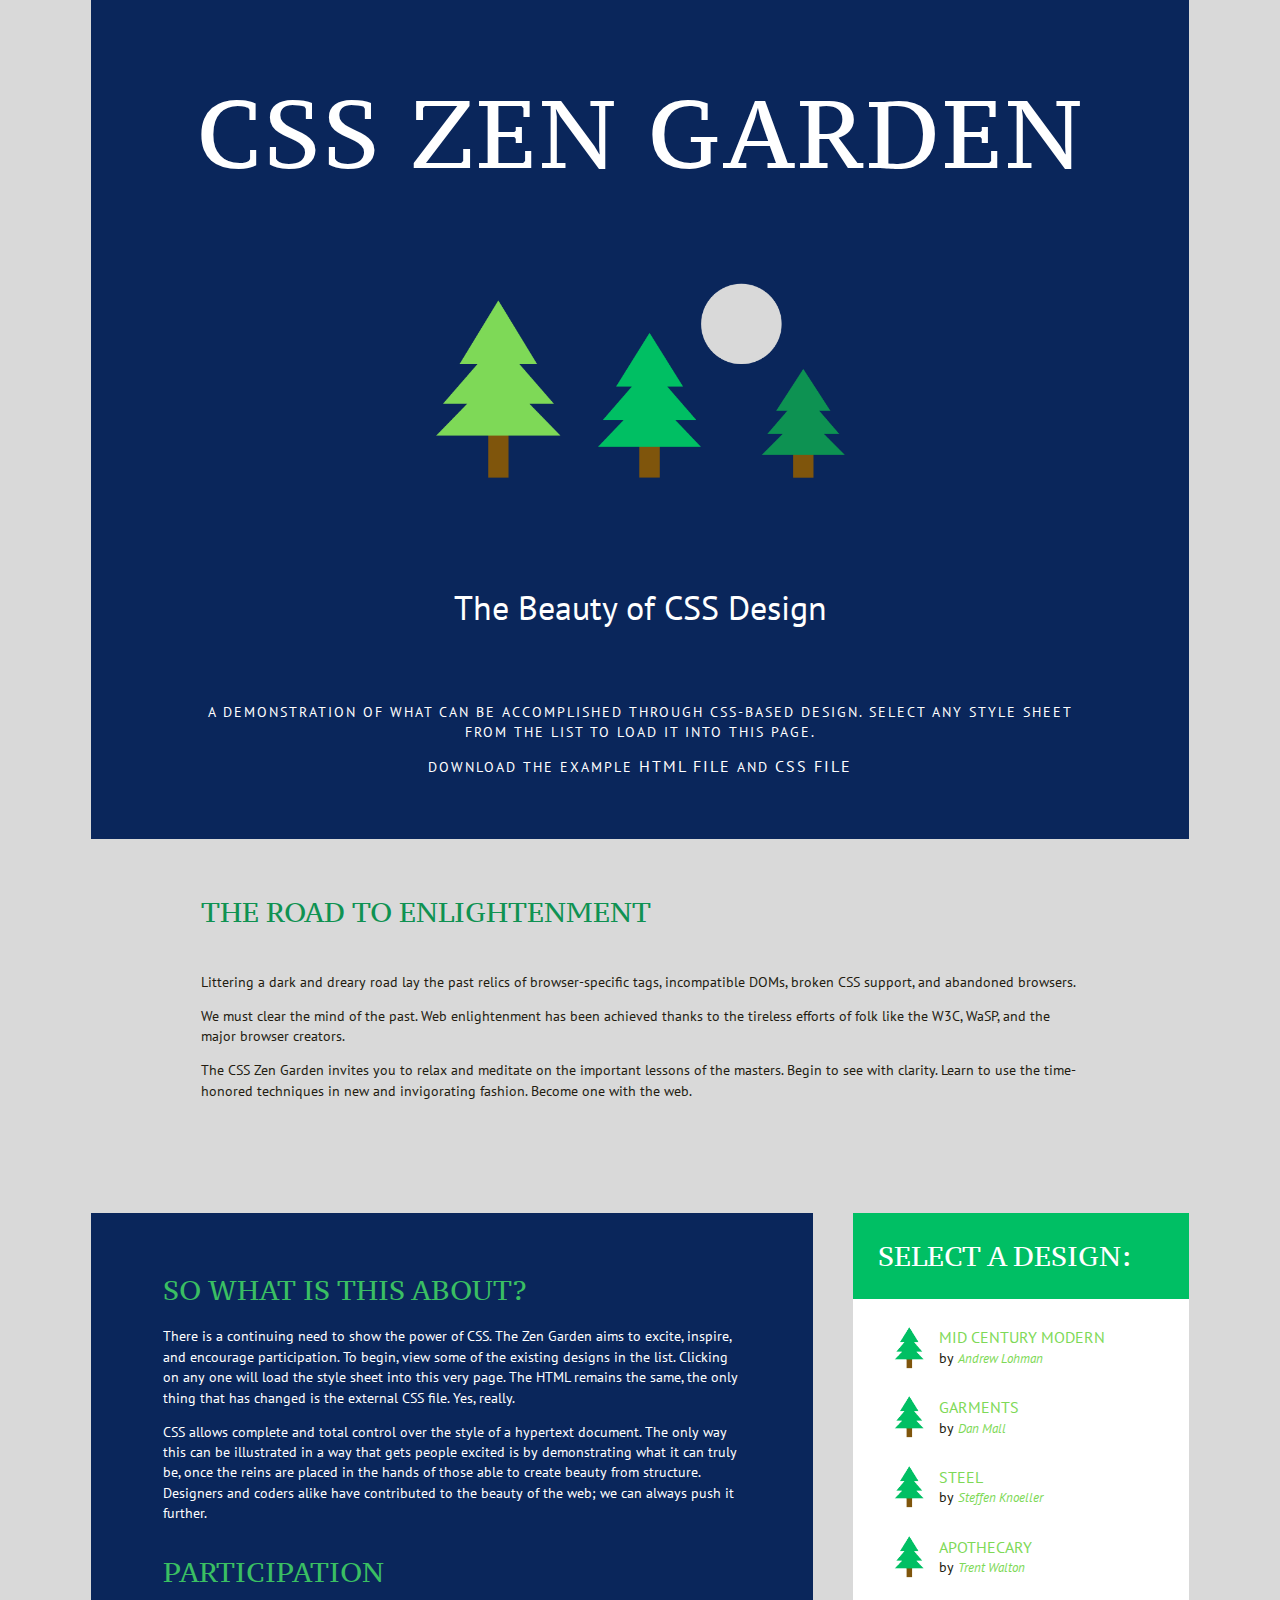
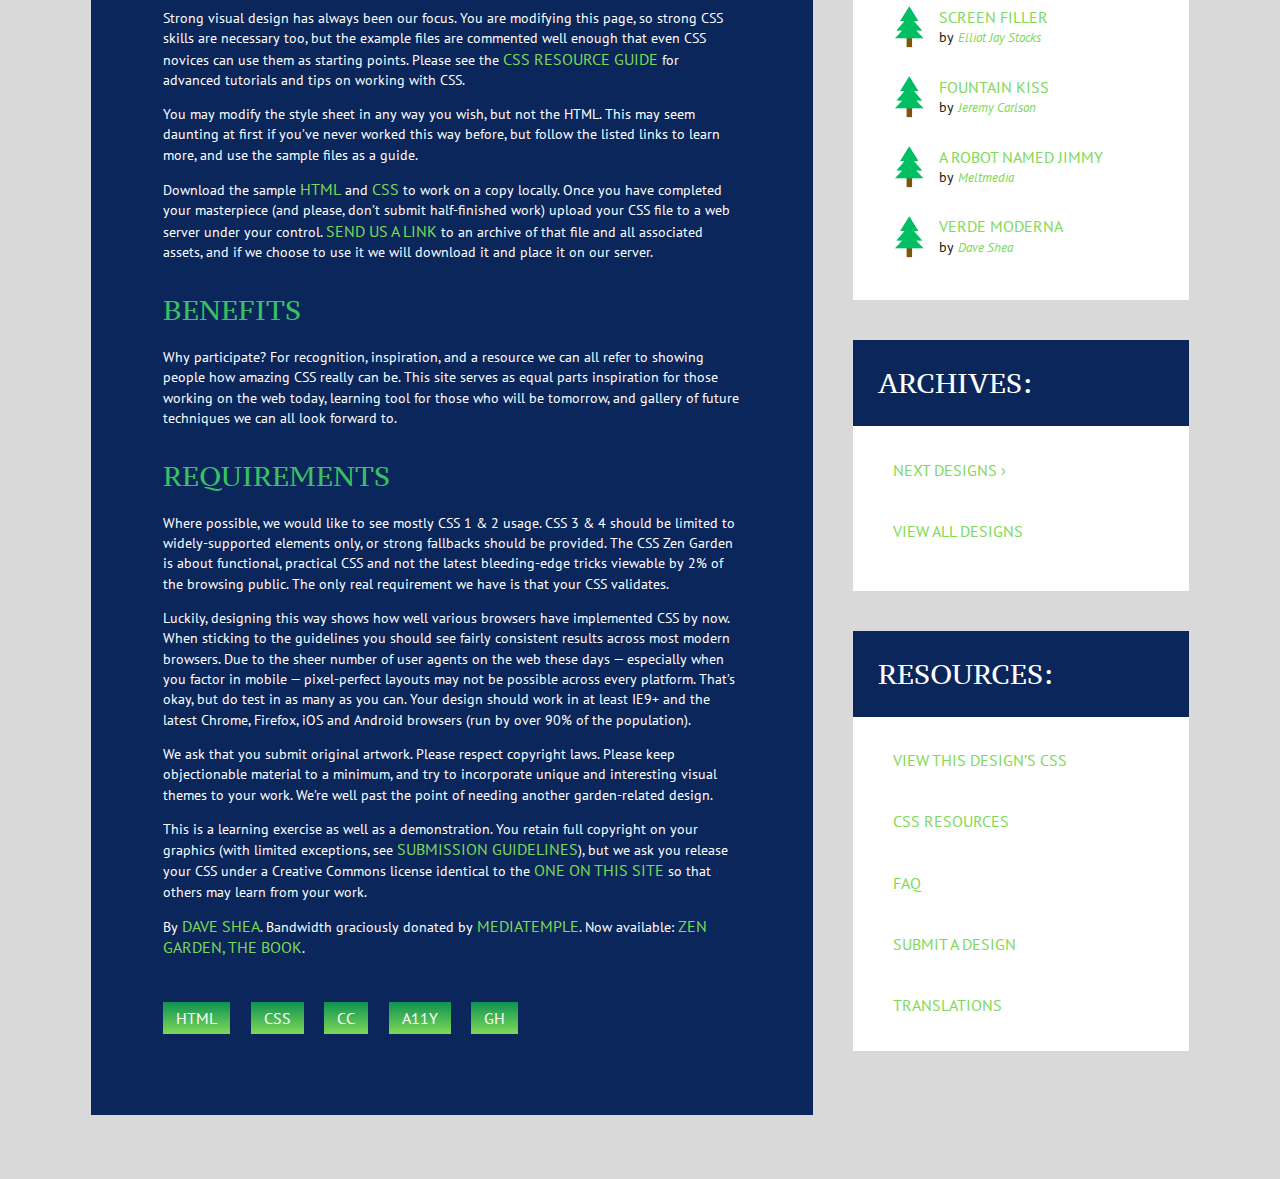
<file: index.html>
<!DOCTYPE html>
<html lang="en">
<head>
	<meta charset="utf-8">
	<title>CSS Zen Garden: The Beauty of CSS Design</title>


	<link rel="stylesheet" media="screen" href="css/style.css">
	<link rel="alternate" type="application/rss+xml" title="RSS" href="http://www.csszengarden.com/zengarden.xml">

	<meta name="viewport" content="width=device-width, initial-scale=1.0">
	<meta name="author" content="Dave Shea">
	<meta name="description" content="A demonstration of what can be accomplished visually through CSS-based design.">
	<meta name="robots" content="all">


	<!--[if lt IE 9]>
	<script src="script/html5shiv.js"></script>
	<![endif]-->
</head>

<!--



	View source is a feature, not a bug. Thanks for your curiosity and
	interest in participating!

	Here are the submission guidelines for the new and improved csszengarden.com:

	- CSS3? Of course! Prefix for ALL browsers where necessary.
	- go responsive; test your layout at multiple screen sizes.
	- your browser testing baseline: IE9+, recent Chrome/Firefox/Safari, and iOS/Android
	- Graceful degradation is acceptable, and in fact highly encouraged.
	- use classes for styling. Don't use ids.
	- web fonts are cool, just make sure you have a license to share the files. Hosted
	  services that are applied via the CSS file (ie. Google Fonts) will work fine, but
	  most that require custom HTML won't. TypeKit is supported, see the readme on this
	  page for usage instructions: https://github.com/mezzoblue/csszengarden.com/

	And a few tips on building your CSS file:

	- use :first-child, :last-child and :nth-child to get at non-classed elements
	- use ::before and ::after to create pseudo-elements for extra styling
	- use multiple background images to apply as many as you need to any element
	- use the Kellum Method for image replacement, if still needed. http://goo.gl/GXxdI
	- don't rely on the extra divs at the bottom. Use ::before and ::after instead.

		
-->

<body id="css-zen-garden">
<div class="page-wrapper">

	<section class="intro" id="zen-intro">
		<header role="banner">
			<h1>CSS Zen Garden</h1>
			<h2>The Beauty of <abbr title="Cascading Style Sheets">CSS</abbr> Design</h2>
		</header>

		<div class="summary" id="zen-summary" role="article">
			<p>A demonstration of what can be accomplished through <abbr title="Cascading Style Sheets">CSS</abbr>-based design. Select any style sheet from the list to load it into this page.</p>
			<p>Download the example <a href="/examples/index" title="This page's source HTML code, not to be modified.">html file</a> and <a href="/examples/style.css" title="This page's sample CSS, the file you may modify.">css file</a></p>
		</div>

		<div class="preamble" id="zen-preamble" role="article">
			<h3>The Road to Enlightenment</h3>
			<p>Littering a dark and dreary road lay the past relics of browser-specific tags, incompatible <abbr title="Document Object Model">DOM</abbr>s, broken <abbr title="Cascading Style Sheets">CSS</abbr> support, and abandoned browsers.</p>
			<p>We must clear the mind of the past. Web enlightenment has been achieved thanks to the tireless efforts of folk like the <abbr title="World Wide Web Consortium">W3C</abbr>, <abbr title="Web Standards Project">WaSP</abbr>, and the major browser creators.</p>
			<p>The CSS Zen Garden invites you to relax and meditate on the important lessons of the masters. Begin to see with clarity. Learn to use the time-honored techniques in new and invigorating fashion. Become one with the web.</p>
		</div>
	</section>

	<div class="main supporting" id="zen-supporting" role="main">
		<div class="explanation" id="zen-explanation" role="article">
			<h3>So What is This About?</h3>
			<p>There is a continuing need to show the power of <abbr title="Cascading Style Sheets">CSS</abbr>. The Zen Garden aims to excite, inspire, and encourage participation. To begin, view some of the existing designs in the list. Clicking on any one will load the style sheet into this very page. The <abbr title="HyperText Markup Language">HTML</abbr> remains the same, the only thing that has changed is the external <abbr title="Cascading Style Sheets">CSS</abbr> file. Yes, really.</p>
			<p><abbr title="Cascading Style Sheets">CSS</abbr> allows complete and total control over the style of a hypertext document. The only way this can be illustrated in a way that gets people excited is by demonstrating what it can truly be, once the reins are placed in the hands of those able to create beauty from structure. Designers and coders alike have contributed to the beauty of the web; we can always push it further.</p>
		</div>

		<div class="participation" id="zen-participation" role="article">
			<h3>Participation</h3>
			<p>Strong visual design has always been our focus. You are modifying this page, so strong <abbr title="Cascading Style Sheets">CSS</abbr> skills are necessary too, but the example files are commented well enough that even <abbr title="Cascading Style Sheets">CSS</abbr> novices can use them as starting points. Please see the <a href="/pages/resources/" title="A listing of CSS-related resources"><abbr title="Cascading Style Sheets">CSS</abbr> Resource Guide</a> for advanced tutorials and tips on working with <abbr title="Cascading Style Sheets">CSS</abbr>.</p>
			<p>You may modify the style sheet in any way you wish, but not the <abbr title="HyperText Markup Language">HTML</abbr>. This may seem daunting at first if you&#8217;ve never worked this way before, but follow the listed links to learn more, and use the sample files as a guide.</p>
			<p>Download the sample <a href="/examples/index" title="This page's source HTML code, not to be modified.">HTML</a> and <a href="/examples/style.css" title="This page's sample CSS, the file you may modify.">CSS</a> to work on a copy locally. Once you have completed your masterpiece (and please, don&#8217;t submit half-finished work) upload your <abbr title="Cascading Style Sheets">CSS</abbr> file to a web server under your control. <a href="/pages/submit/" title="Use the contact form to send us your CSS file">Send us a link</a> to an archive of that file and all associated assets, and if we choose to use it we will download it and place it on our server.</p>
		</div>

		<div class="benefits" id="zen-benefits" role="article">
			<h3>Benefits</h3>
			<p>Why participate? For recognition, inspiration, and a resource we can all refer to showing people how amazing <abbr title="Cascading Style Sheets">CSS</abbr> really can be. This site serves as equal parts inspiration for those working on the web today, learning tool for those who will be tomorrow, and gallery of future techniques we can all look forward to.</p>
		</div>

		<div class="requirements" id="zen-requirements" role="article">
			<h3>Requirements</h3>
			<p>Where possible, we would like to see mostly <abbr title="Cascading Style Sheets, levels 1 and 2">CSS 1 &amp; 2</abbr> usage. <abbr title="Cascading Style Sheets, levels 3 and 4">CSS 3 &amp; 4</abbr> should be limited to widely-supported elements only, or strong fallbacks should be provided. The CSS Zen Garden is about functional, practical <abbr title="Cascading Style Sheets">CSS</abbr> and not the latest bleeding-edge tricks viewable by 2% of the browsing public. The only real requirement we have is that your <abbr title="Cascading Style Sheets">CSS</abbr> validates.</p>
			<p>Luckily, designing this way shows how well various browsers have implemented <abbr title="Cascading Style Sheets">CSS</abbr> by now. When sticking to the guidelines you should see fairly consistent results across most modern browsers. Due to the sheer number of user agents on the web these days &#8212; especially when you factor in mobile &#8212; pixel-perfect layouts may not be possible across every platform. That&#8217;s okay, but do test in as many as you can. Your design should work in at least IE9+ and the latest Chrome, Firefox, iOS and Android browsers (run by over 90% of the population).</p>
			<p>We ask that you submit original artwork. Please respect copyright laws. Please keep objectionable material to a minimum, and try to incorporate unique and interesting visual themes to your work. We&#8217;re well past the point of needing another garden-related design.</p>
			<p>This is a learning exercise as well as a demonstration. You retain full copyright on your graphics (with limited exceptions, see <a href="/pages/submit/guidelines/">submission guidelines</a>), but we ask you release your <abbr title="Cascading Style Sheets">CSS</abbr> under a Creative Commons license identical to the <a href="http://creativecommons.org/licenses/by-nc-sa/3.0/" title="View the Zen Garden's license information.">one on this site</a> so that others may learn from your work.</p>
			<p role="contentinfo">By <a href="http://www.mezzoblue.com/">Dave Shea</a>. Bandwidth graciously donated by <a href="http://www.mediatemple.net/">mediatemple</a>. Now available: <a href="http://www.amazon.com/exec/obidos/ASIN/0321303474/mezzoblue-20/">Zen Garden, the book</a>.</p>
		</div>

		<footer>
			<a href="http://validator.w3.org/check/referer" title="Check the validity of this site&#8217;s HTML" class="zen-validate-html">HTML</a>
			<a href="http://jigsaw.w3.org/css-validator/check/referer" title="Check the validity of this site&#8217;s CSS" class="zen-validate-css">CSS</a>
			<a href="http://creativecommons.org/licenses/by-nc-sa/3.0/" title="View the Creative Commons license of this site: Attribution-NonCommercial-ShareAlike." class="zen-license">CC</a>
			<a href="http://mezzoblue.com/zengarden/faq/#aaa" title="Read about the accessibility of this site" class="zen-accessibility">A11y</a>
			<a href="https://github.com/mezzoblue/csszengarden.com" title="Fork this site on Github" class="zen-github">GH</a>
		</footer>

	</div>


	<aside class="sidebar" role="complementary">
		<div class="wrapper">

			<div class="design-selection" id="design-selection">
				<h3 class="select">Select a Design:</h3>
				<nav role="navigation">
					<ul>
					<li>
						<a href="/221/" class="design-name">Mid Century Modern</a> by						<a href="http://andrewlohman.com/" class="designer-name">Andrew Lohman</a>
					</li>					<li>
						<a href="/220/" class="design-name">Garments</a> by						<a href="http://danielmall.com/" class="designer-name">Dan Mall</a>
					</li>					<li>
						<a href="/219/" class="design-name">Steel</a> by						<a href="http://steffen-knoeller.de" class="designer-name">Steffen Knoeller</a>
					</li>					<li>
						<a href="/218/" class="design-name">Apothecary</a> by						<a href="http://trentwalton.com" class="designer-name">Trent Walton</a>
					</li>					<li>
						<a href="/217/" class="design-name">Screen Filler</a> by						<a href="http://elliotjaystocks.com/" class="designer-name">Elliot Jay Stocks</a>
					</li>					<li>
						<a href="/216/" class="design-name">Fountain Kiss</a> by						<a href="http://jeremycarlson.com" class="designer-name">Jeremy Carlson</a>
					</li>					<li>
						<a href="/215/" class="design-name">A Robot Named Jimmy</a> by						<a href="http://meltmedia.com/" class="designer-name">meltmedia</a>
					</li>					<li>
						<a href="/214/" class="design-name">Verde Moderna</a> by						<a href="http://www.mezzoblue.com/" class="designer-name">Dave Shea</a>
					</li>					</ul>
				</nav>
			</div>

			<div class="design-archives" id="design-archives">
				<h3 class="archives">Archives:</h3>
				<nav role="navigation">
					<ul>
						<li class="next">
							<a href="/214/page1">
								Next Designs <span class="indicator">&rsaquo;</span>
							</a>
						</li>
						<li class="viewall">
							<a href="/pages/alldesigns/" title="View every submission to the Zen Garden.">
								View All Designs							</a>
						</li>
					</ul>
				</nav>
			</div>

			<div class="zen-resources" id="zen-resources">
				<h3 class="resources">Resources:</h3>
				<ul>
					<li class="view-css">
						<a href="style.css" title="View the source CSS file of the currently-viewed design.">
							View This Design&#8217;s <abbr title="Cascading Style Sheets">CSS</abbr>						</a>
					</li>
					<li class="css-resources">
						<a href="/pages/resources/" title="Links to great sites with information on using CSS.">
							<abbr title="Cascading Style Sheets">CSS</abbr> Resources						</a>
					</li>
					<li class="zen-faq">
						<a href="/pages/faq/" title="A list of Frequently Asked Questions about the Zen Garden.">
							<abbr title="Frequently Asked Questions">FAQ</abbr>						</a>
					</li>
					<li class="zen-submit">
						<a href="/pages/submit/" title="Send in your own CSS file.">
							Submit a Design						</a>
					</li>
					<li class="zen-translations">
						<a href="/pages/translations/" title="View translated versions of this page.">
							Translations						</a>
					</li>
				</ul>
			</div>
		</div>
	</aside>


</div>

<!--

	These superfluous divs/spans were originally provided as catch-alls to add extra imagery.
	These days we have full ::before and ::after support, favour using those instead.
	These only remain for historical design compatibility. They might go away one day.
		
-->
<div class="extra1" role="presentation"></div><div class="extra2" role="presentation"></div><div class="extra3" role="presentation"></div>
<div class="extra4" role="presentation"></div><div class="extra5" role="presentation"></div><div class="extra6" role="presentation"></div>

</body>
</html>
</file>
<file: css/style.css>
@import url("https://fonts.googleapis.com/css2?family=PT+Sans:ital,wght@0,400;0,700;1,400;1,700&family=PT+Serif+Caption:ital@0;1&display=swap");
/*fonts and colors
White(text-light)        #FFFFFF (text color)
Gray(background)        #D9D9D9 (background)
Dark Gray(text-dark)    #231C11 (text color)
Dark Navy(primary)     #0A265B (body text and Hero section background color)
Dark Green(accent1)     #0F9252 (tree and the link section background)
Med Green(accent2)    #00BF64 (tree)
Light Green)accent3)    #7ED957 (tree)

Fonts
Heading       PT Serif Caption
Body    PT Sans
*/
h1,
h3,
h4 {
  font-family: "PT Serif Caption", serif;
  margin: 0;
}

h1 {
  font-weight: 400;
  font-size: 7em;
  text-align: center;
  text-transform: uppercase;
  letter-spacing: 2px;
  line-height: 1em;
  height: 500px;
}

h2 {
  font-family: "PT Sans", sans-serif;
  color: #fff;
  display: inline-block;
  font-weight: normal;
  margin-bottom: 1em;
  font-size: 1.5em;
}

h3 {
  font-size: 2em;
  color: #fff;
  font-weight: 200;
  text-transform: uppercase;
  /* Thin
  letter-spacing: 1px;
  line-height: 1em;
  padding: 0.5em 0 0.25em 0; */
}

h4 {
  font-size: 1.5em;
  font-weight: 200; /* Thin
letter-spacing: 1px;
line-height: 1em;
margin: 0.5em 0; */
}

p {
  font-family: "PT Sans", sans-serif;
  font-size: 1em;
  line-height: 1.5em;
  color: #fff;
  padding: 0.5em 0;
  margin: 0;
}

.preamble h3 {
  padding-bottom: 4%;
  color: #0F9252;
}

.preamble p {
  color: #231C11;
}

.main h3 {
  padding-bottom: 2%;
  padding-top: 4%;
  color: #3ABF63;
}

a {
  color: #7ED957;
  text-transform: uppercase;
  text-decoration: none;
  font-family: "PT Sans", sans-serif;
  font-size: 1em;
  line-height: 1.3em;
  font-size: 1.2em;
}

a:hover {
  color: #0F9252;
}

abbr[title] {
  text-decoration: none;
}

header {
  padding-top: 30px;
  text-align: center;
}

[role=banner] > h1 {
  font-weight: 300;
  letter-spacing: 2px;
  text-transform: uppercase;
  color: #fff;
}

.summary {
  font-weight: 300;
  letter-spacing: 2px;
  text-transform: uppercase;
  color: #fff;
  text-align: center;
  padding: 0% 10% 5%;
}
.summary a {
  color: #fff;
}

.preamble {
  background: #D9D9D9;
  padding: 5% 10%;
}

ul {
  padding-left: 1.5em;
}

.design-selection ul {
  padding-left: 3em;
}

.intro {
  padding-top: 5%;
}

* {
  box-sizing: border-box;
}

html {
  background-color: #D9D9D9;
  padding: 0% 0% 5% 0%;
}

body {
  font-family: "PT Sans", sans-serif;
  font-size: 85%;
  color: #231C11;
  background-color: #D9D9D9;
  margin: 0;
}

/* Yuri - Name grid areas */
section {
  grid-area: section;
  background-color: #0A265B;
}

.main {
  grid-area: main;
  background-color: #0A265B;
}

.sidebar {
  grid-area: sidebar;
}

/* Yuri - Creating Grid Structures */
.page-wrapper {
  display: grid;
  grid-template-columns: 4.5em repeat(3, 1fr) 4.5em;
  grid-template-rows: auto;
  grid-template-areas: ". section section section . " ". main main sidebar .";
  grid-column-gap: 30px;
  grid-row-gap: 50px;
  max-width: 1800px;
}

/* Yuri - Change back to block structure below 880px */
@media (max-width: 880px) {
  .page-wrapper {
    display: block;
  }
  .sidebar {
    margin: 10% 8%;
  }
}
div#zen-supporting {
  padding: 5% 10% 10% 10%;
}

/* Header */
@keyframes slideInRight {
  0% {
    transform: translateX(100%);
  }
  100% {
    transform: translateX(0);
  }
}
@keyframes slideInTop {
  0% {
    transform: translateY(-100%);
  }
  100% {
    transform: translateY(0);
  }
}
@keyframes enlarge {
  0% {
    transform: scale(1);
  }
  50% {
    transform: scale(1.2);
  }
  100% {
    transform: scale 1;
  }
}
.intro h1 {
  animation-name: slideInTop, enlarge;
  animation-duration: 1s;
  animation-delay: 0s, 1s;
  animation-timing-function: ease-out, ease-in-out;
  animation-iteration-count: 1;
}

.intro h2 {
  font-size: 2.5em;
  height: 60px;
  animation: 1s ease-out 0s 1 slideInRight;
}

.summary {
  clear: right;
}

.intro h2 {
  margin-top: 0%;
  margin-bottom: 50px;
}

/*  Hero Image */
section#zen-intro {
  background-image: url(../images/zen-garden-trees-moon.png);
  background-size: 60%;
  background-repeat: no-repeat;
  background-position: center 28%;
}

/* Aside */
.sidebar li {
  list-style: none;
  padding: 20px;
}

.design-selection li {
  list-style: none;
  padding: 15px 45px;
  background-image: url(../images/tree-icon-small.png);
  background-repeat: no-repeat;
  background-position: left center;
  background-size: 30px;
}

.design-selection li a {
  display: block;
}

.sidebar li {
  transition: all 0.3s ease-in-out;
}

.sidebar li:hover {
  scale: 1.1;
  transform: translate(30px, 0px);
}

.design-selection a.designer-name {
  display: inline;
  text-transform: capitalize;
  font-style: italic;
  font-size: 0.8rem;
}

.design-selection,
.design-archives,
.zen-resources {
  background-color: #fff;
  margin-left: 10px;
}

.design-selection, .design-archives {
  margin-bottom: 40px;
}

.sidebar nav, .zen-resources ul {
  padding-bottom: 15px;
}

.design-selection h3 {
  background-color: #00BF64;
  padding: 25px;
}

.design-archives h3,
.zen-resources h3 {
  background-color: #0A265B;
  padding: 25px;
}

/*  Yuri Media Queries */
@media (min-width: 600px) and (max-width: 880px) {
  h1 {
    padding-right: 3%;
    padding-left: 3%;
  }
  .design-selection {
    grid-area: design;
  }
  .design-archives {
    grid-area: archives;
  }
  .zen-resources {
    grid-area: resources;
  }
  .sidebar .wrapper {
    display: grid;
    grid-template-columns: 1fr 1fr 1fr;
    grid-template-rows: auto;
    grid-template-areas: "design design archives" "design design resources";
  }
  .design-selection {
    margin-bottom: 0px;
  }
  .sidebar .wrapper a {
    line-height: 1.5em;
  }
  .design-archives ul,
  .zen-resources ul {
    padding-left: 0em;
  }
  .sidebar h3 {
    font-size: 1.5em;
    padding-right: 20px;
    padding-left: 20px;
  }
}
@media (max-width: 600px) {
  h1 {
    font-size: 3em;
    line-height: 1.1em;
    height: 200px;
  }
  .intro h2 {
    float: none;
    font-size: 1.2em;
    height: 40px;
    padding-right: 0;
  }
  .summary p {
    font-size: 0.6em;
  }
  header,
  .summary {
    padding-right: 8%;
    padding-left: 8%;
  }
  h3 {
    font-size: 1.5em;
  }
  p, a {
    font-size: 0.8em;
  }
}
@media (max-width: 600px) {
  .design-archives li,
  .zen-resources li {
    padding-bottom: 0px;
    padding-top: 15px;
    padding-left: 1em;
  }
  .sidebar h3,
  .sidebar ul {
    padding-left: 2em;
  }
  section#zen-intro {
    background-position: center 25%;
  }
}
footer {
  margin-top: 5%;
}
footer a {
  background-image: linear-gradient(#0F9252, #7ED957);
  color: white;
  padding: 0.3em 0.8em;
  margin-right: 1em;
  line-height: 3em;
}

/*# sourceMappingURL=style.css.map */
</file>
